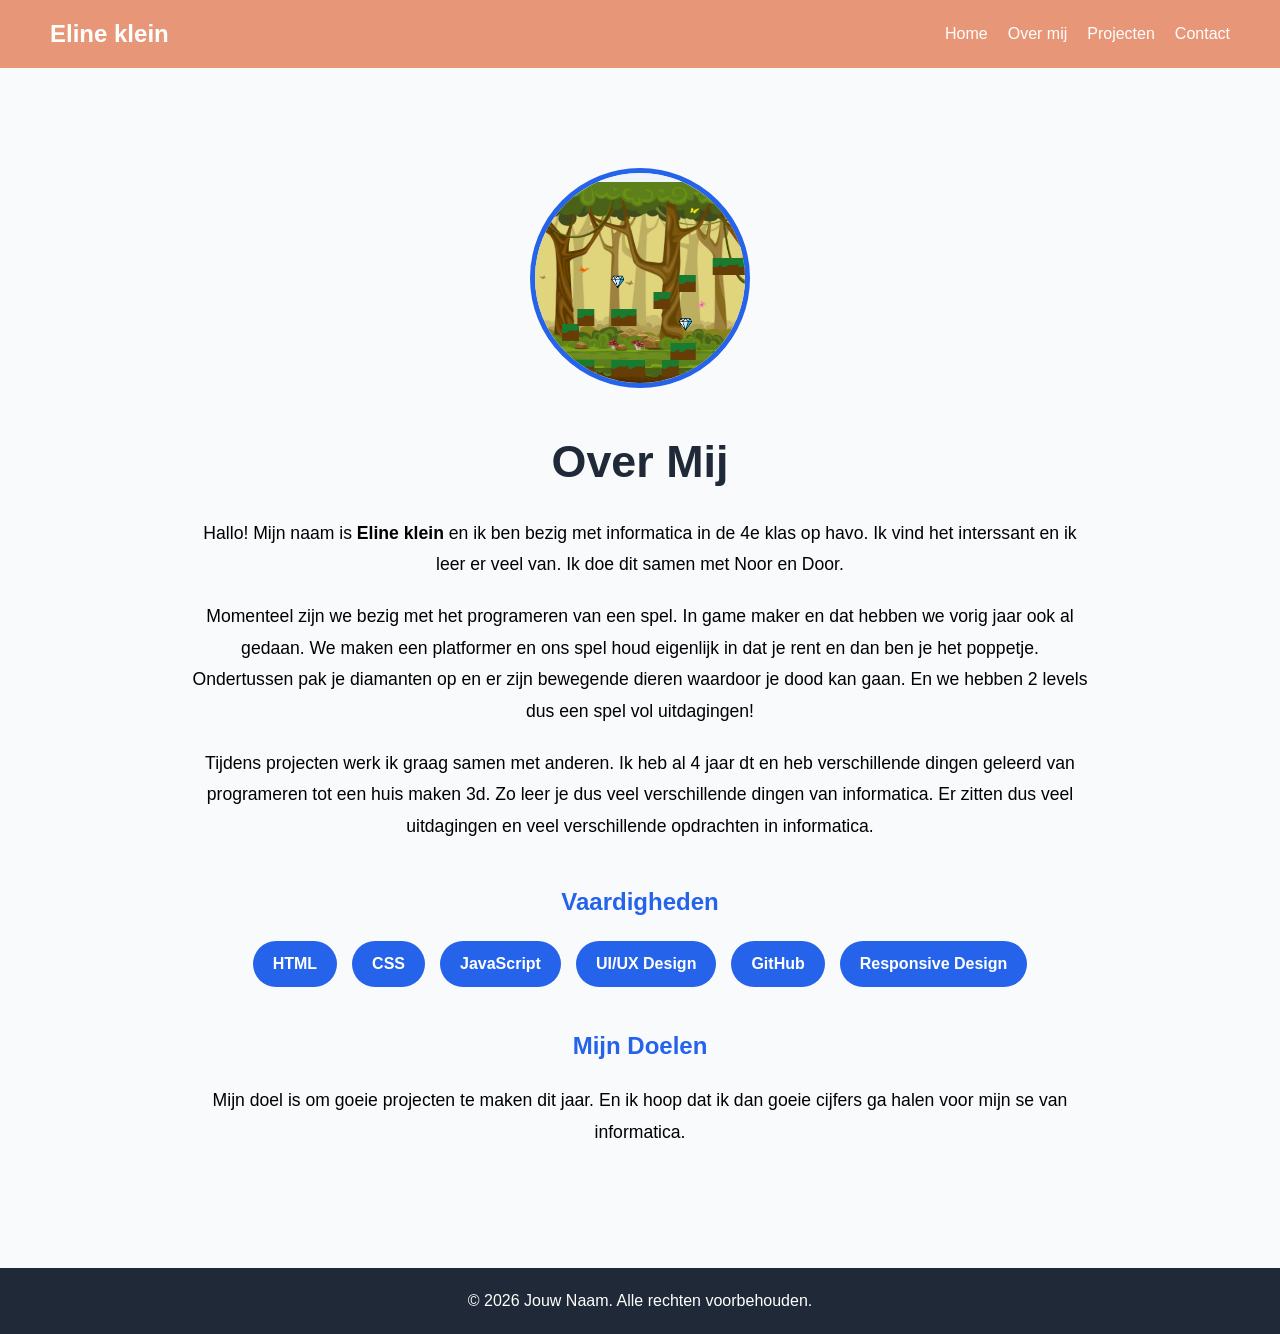
<file: over-mij.html>
<!DOCTYPE html>
<html lang="nl">
<head>
    <meta charset="UTF-8">
    <meta name="viewport" content="width=device-width, initial-scale=1.0">
    <title>Over Mij</title>
    <link rel="stylesheet" href="style.css">
</head>
<body>

    <header>
        <nav>
            <h1 class="logo">Eline klein</h1>
            <ul>
                <li><a href="index.html">Home</a></li>
                <li><a href="over-mij.html">Over mij</a></li>
                <li><a href="index.html#projecten">Projecten</a></li>
                <li><a href="index.html#contact">Contact</a></li>
            </ul>
        </nav>
    </header>

    <section class="about-page">
        <div class="container">

            <img src="Schermafbeelding 2026-10-27 140618.png" alt="Profielfoto" class="profile-image">

            <h1>Over Mij</h1>

            <p>
                Hallo! Mijn naam is <strong>Eline klein</strong> en ik ben bezig met informatica in de 4e klas op havo. Ik vind het interssant en ik leer er veel van. Ik doe dit samen met Noor en Door.
            </p>

            <p>
                Momenteel zijn we bezig met het programeren van een spel. In game maker en dat hebben we vorig jaar ook al gedaan. We maken een platformer en ons spel houd eigenlijk in dat je rent en dan ben je het poppetje. Ondertussen pak je diamanten op en er zijn bewegende dieren waardoor je dood kan gaan. En we hebben 2 levels dus een spel vol uitdagingen!
            </p>

            <p>
                Tijdens projecten werk ik graag samen met anderen. Ik heb al 4 jaar dt en heb verschillende dingen geleerd van programeren tot een huis maken 3d. Zo leer je dus veel verschillende dingen van informatica. Er zitten dus veel uitdagingen en veel verschillende opdrachten in informatica. 
            </p>

            <h2>Vaardigheden</h2>

            <div class="skills">
                <span>HTML</span>
                <span>CSS</span>
                <span>JavaScript</span>
                <span>UI/UX Design</span>
                <span>GitHub</span>
                <span>Responsive Design</span>
            </div>

            <h2>Mijn Doelen</h2>

            <p>
                Mijn doel is om goeie projecten te maken dit jaar. En ik hoop dat ik dan goeie cijfers ga halen voor mijn se van informatica.
            </p>

        </div>
    </section>

    <footer>
        <p>&copy; 2026 Jouw Naam. Alle rechten voorbehouden.</p>
    </footer>

</body>
</html>
</file>
<file: style.css>
* {
    margin: 0;
    padding: 0;
    box-sizing: border-box;
}

body {
    font-family: Arial, sans-serif;
    line-height: 1.6;
    color: #000000;
}

/* Navbar */
header {
    background: #d7450f8f;
    padding: 15px 50px;
    position: sticky;
    top: 0;
}

nav {
    display: flex;
    justify-content: space-between;
    align-items: center;
}

.logo {
    color: white;
}

nav ul {
    display: flex;
    list-style: none;
}

nav ul li {
    margin-left: 20px;
}

nav a {
    color: white;
    text-decoration: none;
    transition: 0.3s;
}

nav a:hover {
    color: #fa606093;
}

/* Hero */
.hero {
    height: 100vh;
    background: linear-gradient(to right, #e9b59c, #e9b59c);
    display: flex;
    justify-content: center;
    align-items: center;
    text-align: center;
    color: white;
}

.hero h2 {
    font-size: 3rem;
    margin-bottom: 10px;
}

.hero p {
    margin-bottom: 20px;
    font-size: 1.2rem;
}

.btn {
    display: inline-block;
    background: white;
    color: #2563eb;
    padding: 12px 25px;
    text-decoration: none;
    border-radius: 5px;
    font-weight: bold;
}

.btn:hover {
    background: #f1f1f1;
}

/* Algemene secties */
section {
    padding: 80px 10%;
}

section h2 {
    text-align: center;
    margin-bottom: 30px;
}

/* Over mij */
.about {
    background: #f4f4f4;
    text-align: center;
}

/* Projecten */
.project-grid {
    display: grid;
    grid-template-columns: repeat(auto-fit, minmax(280px, 1fr));
    gap: 25px;
}

.project-card {
    background: white;
    border-radius: 10px;
    overflow: hidden;
    box-shadow: 0px 4px 10px rgba(0,0,0,0.1);
    transition: 0.3s;
}

.project-card:hover {
    transform: translateY(-5px);
}

.project-card img {
    width: 100%;
    display: block;
}

.project-card h3,
.project-card p,
.project-card a {
    padding: 15px;
}

.project-card a {
    display: inline-block;
    text-decoration: none;
    color: #2563eb;
    font-weight: bold;
}

/* Contact */
.contact {
    text-align: center;
    background: #f4f4f4;
}

.contact p {
    margin: 10px 0;
}

/* Footer */
footer {
    background: #1f2937;
    color: white;
    text-align: center;
    padding: 20px;
}
/* Over Mij Pagina */

.about-page {
    padding: 100px 10%;
    background: #f8fafc;
    min-height: 100vh;
}

.container {
    max-width: 900px;
    margin: auto;
    text-align: center;
}

.profile-image {
    width: 220px;
    height: 220px;
    object-fit: cover;
    border-radius: 50%;
    margin-bottom: 30px;
    border: 5px solid #2563eb;
}

.about-page h1 {
    font-size: 2.8rem;
    margin-bottom: 20px;
    color: #1f2937;
}

.about-page h2 {
    margin-top: 40px;
    margin-bottom: 20px;
    color: #2563eb;
}

.about-page p {
    margin-bottom: 20px;
    line-height: 1.8;
    font-size: 1.1rem;
}

.skills {
    display: flex;
    flex-wrap: wrap;
    justify-content: center;
    gap: 15px;
}

.skills span {
    background: #2563eb;
    color: white;
    padding: 10px 20px;
    border-radius: 25px;
    font-weight: bold;
}
</file>
